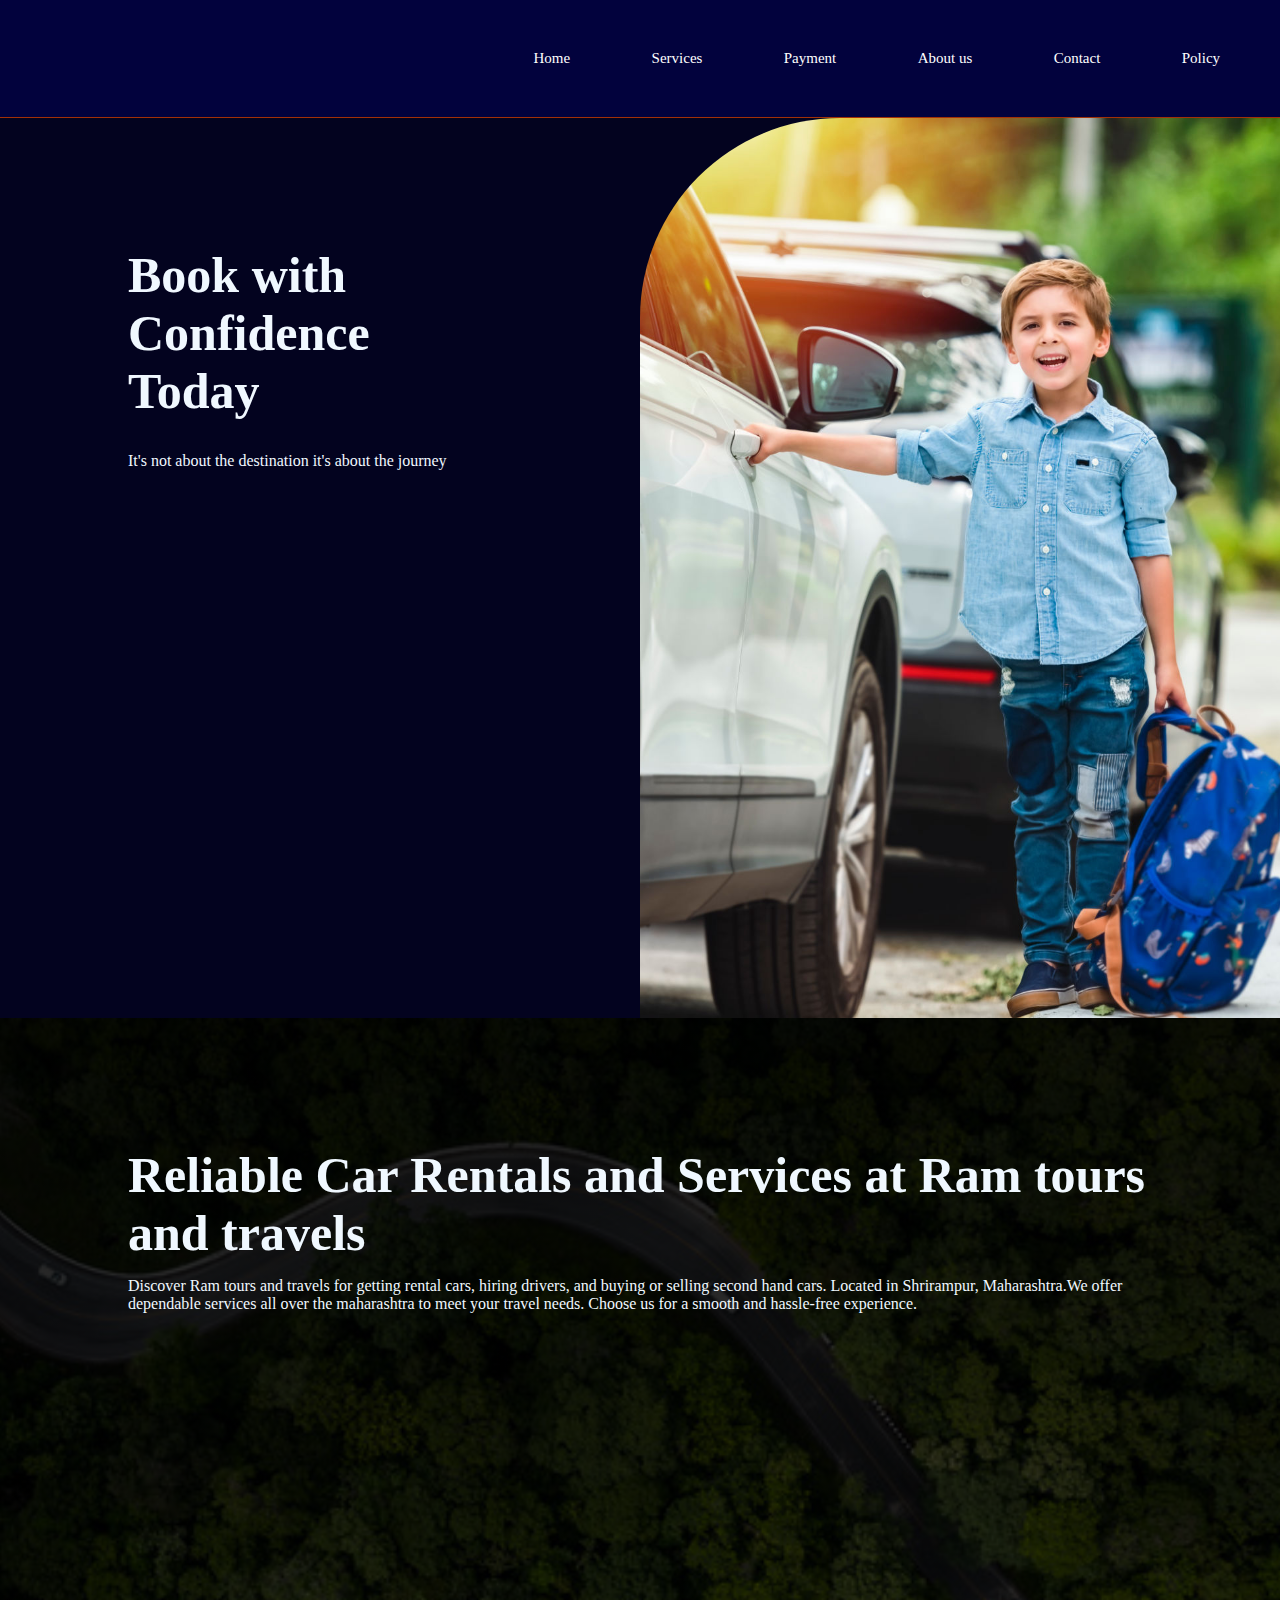
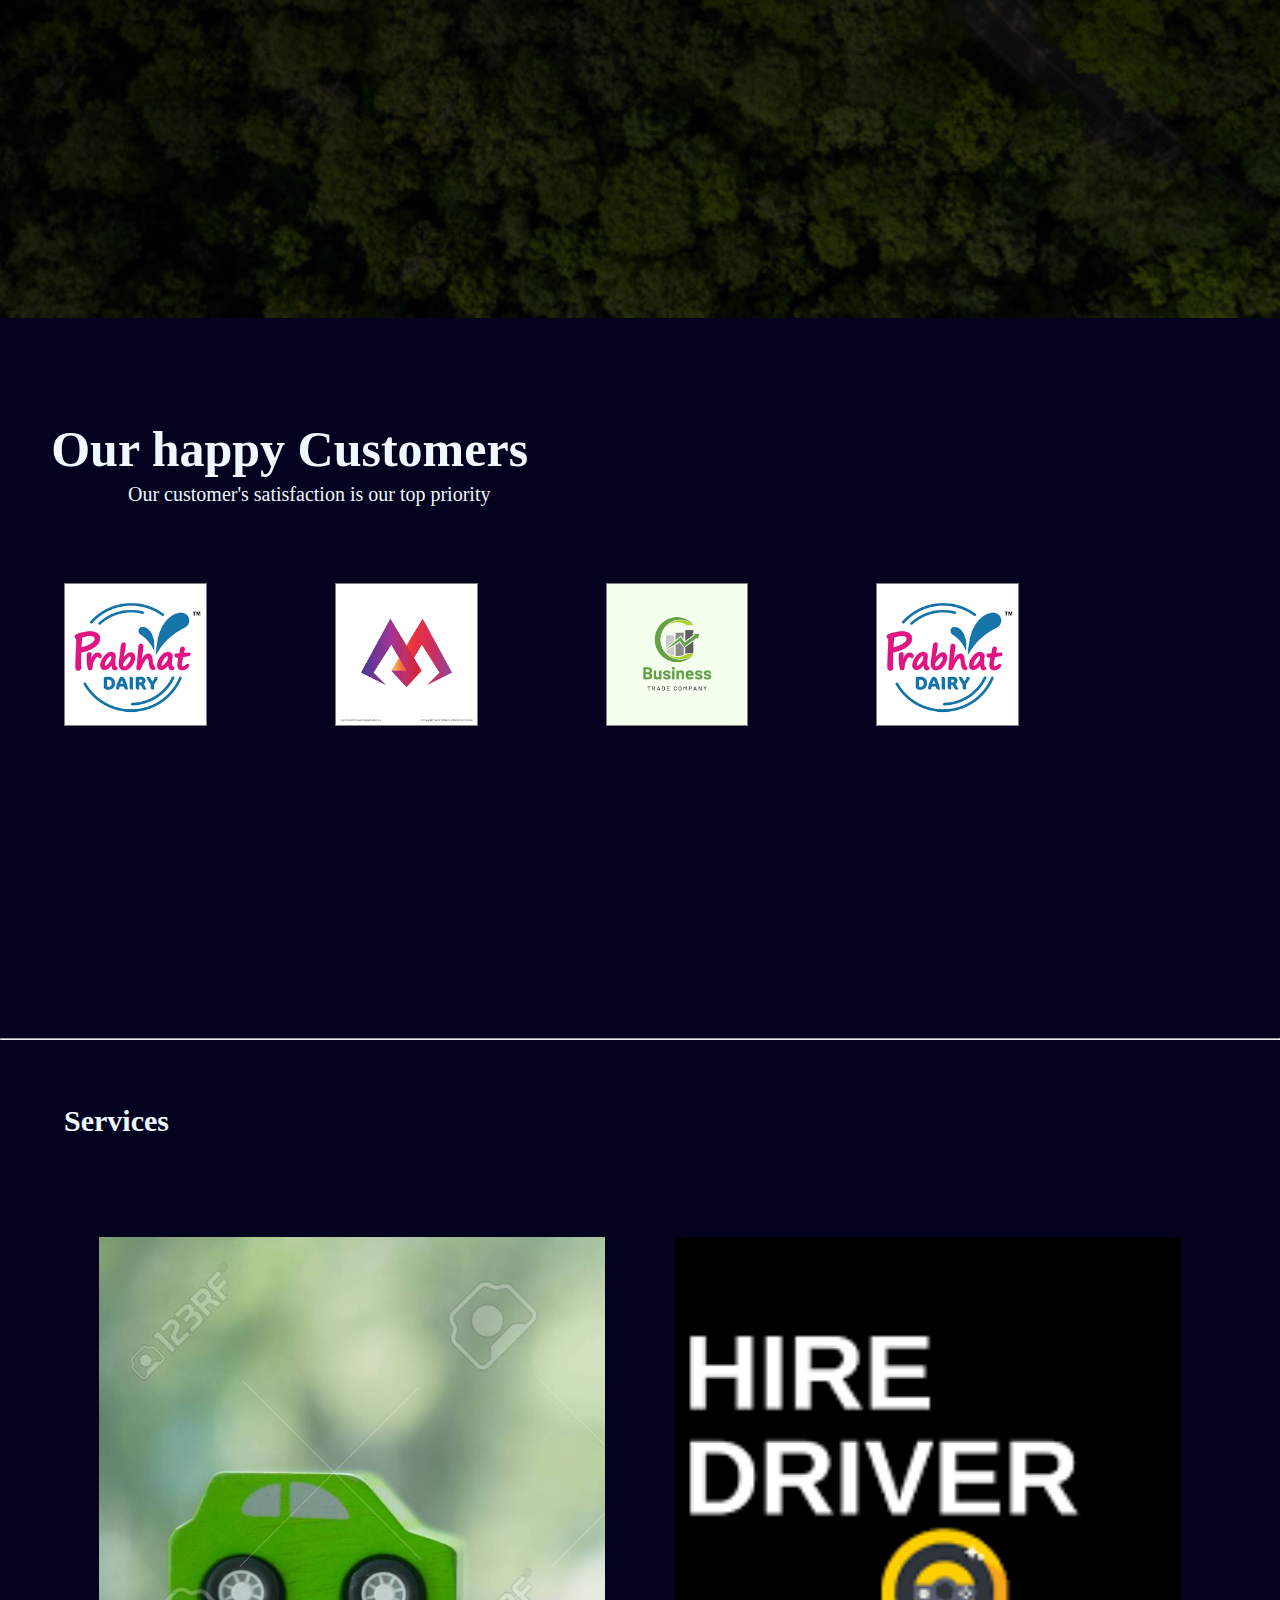
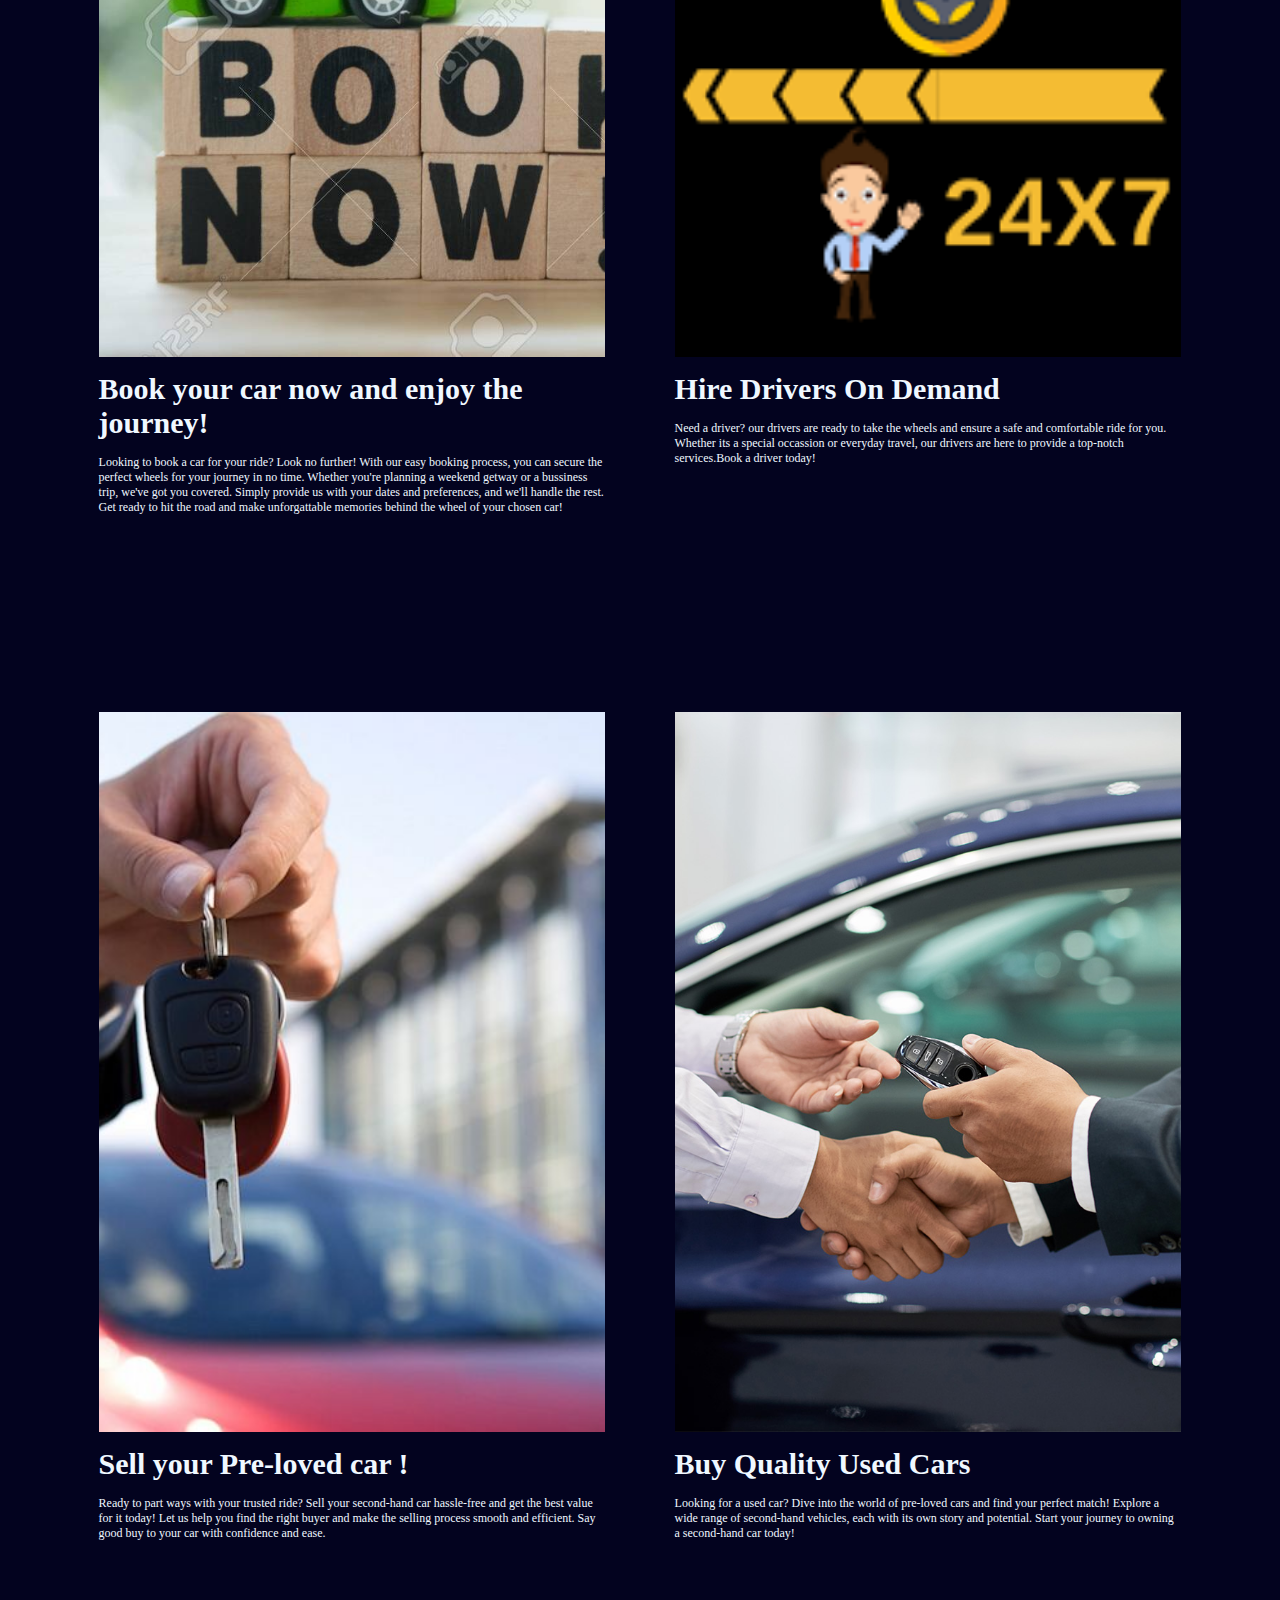
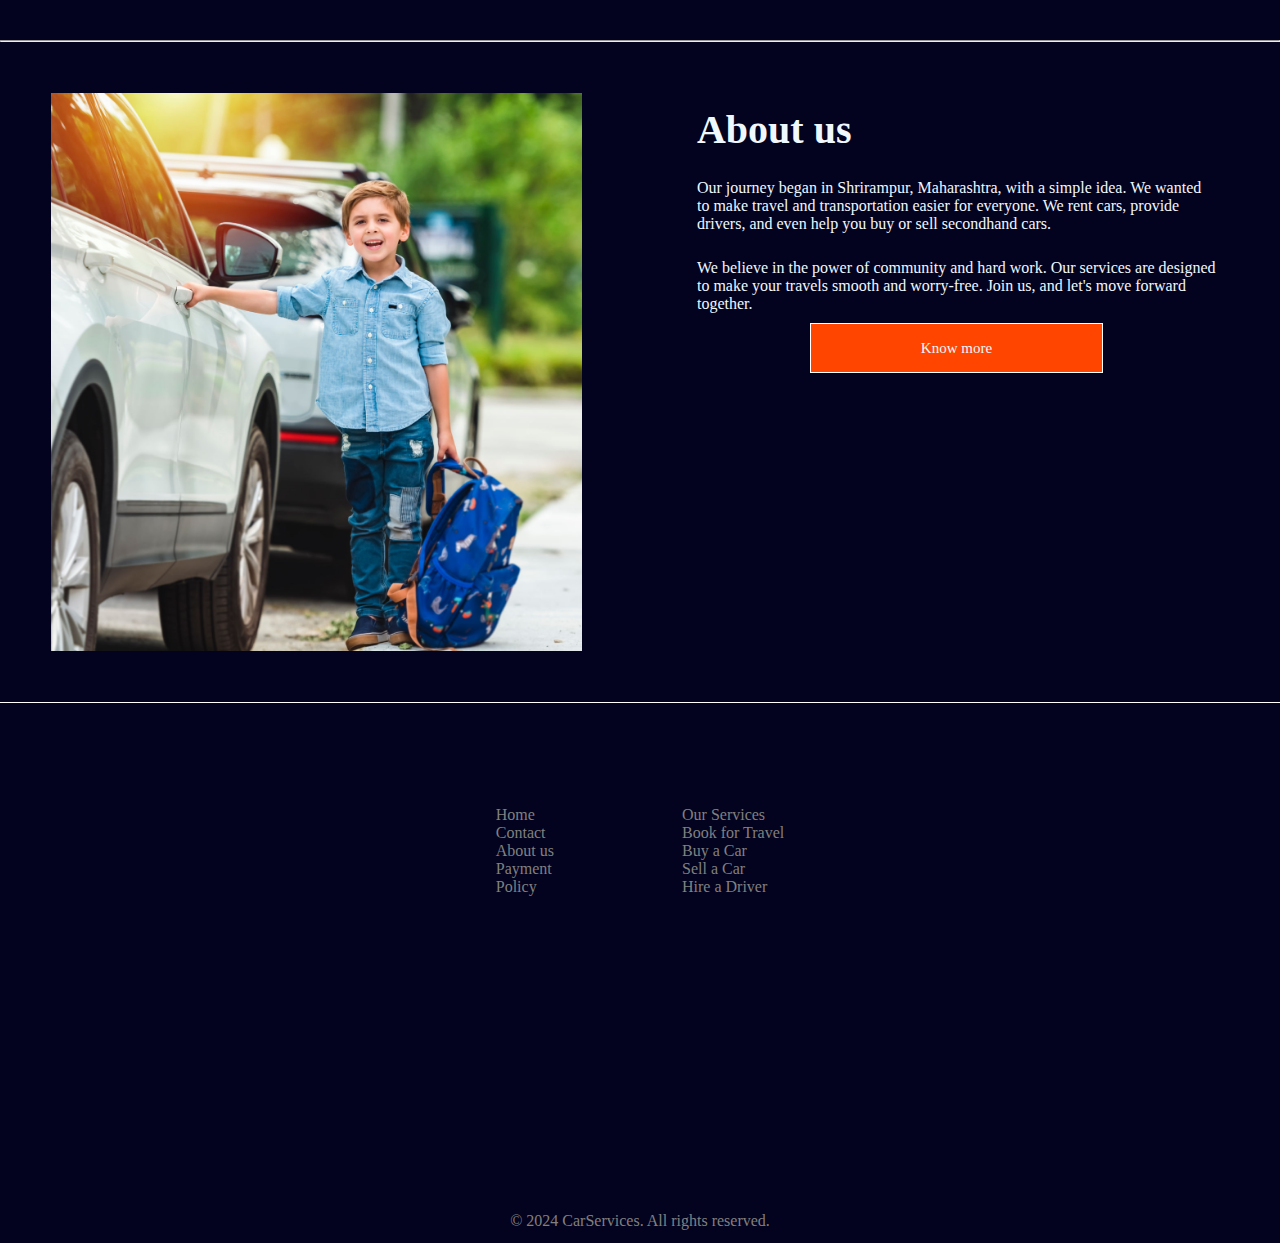
<file: index.html>
<!DOCTYPE html>
<html lang="en">

<head>
    <meta charset="UTF-8">
    <meta name="viewport" content="width=device-width, initial-scale=1.0">
    <title>Home</title>
    <link rel="stylesheet" href="styles.css">
    <link rel="stylesheet" href="https://cdnjs.cloudflare.com/ajax/libs/font-awesome/5.15.3/css/all.min.css">

</head>

<body>
    <nav>
        <div id="logoD"><div id="logo"> </div></div>
        <div id="info">
            <a class="info1" href="#sec1">Home</a>
            <div class="info1" id="services">
                <!-- Services -->
                <div class="service-name" onmouseover="showdropdown()" onmouseout="hidedropdown()">
                    <div class="serv-name info1">Services</div>
                    <div class="dropdown-content" id="dropdownContent">
                        <a href="./services.html ">Our Services</a>
                        <a href="#s1">Book for Travel</a>
                        <a href="#s4">Buy a Car</a>
                        <a href="#s3">Sell a Car</a>
                        <a href="#s2">Hire a Driver</a>
                    </div>
                </div>
            </div>
            <a class="info1" href="#">Payment</a>
            <!-- <a class="info1" href="#">Gallery</a> -->
            <a class="info1" href="#sec5">About us</a>
            <a class="info1" href="">Contact</a>
            <a class="info1" href="#">Policy</a>


            <div id="info2" onmouseover="showdropdown1()" onmouseout="hidedropdown1()">
                <div> &#9776</div>
                <div class="dropdown-content1" id="dropdownContent1">
                    <a href="">Home</a>
                    <div class="info1" id="services">
                        <!-- Services -->
                        <div onmouseover="showdropdown()" onmouseout="hidedropdown()">
                            <div>Services</div>
                            <div class="dropdown-content" id="dropdownContent">
                                <a href="">Our Services</a>
                                <a href="#s1">Book for Travel</a>
                                <a href="#s4">Buy a Car</a>
                                <a href="#s3">Sell a Car</a>
                                <a href="#s2">Hire a Driver</a>
                            </div>
                        </div>
                        <a href="">Payment</a>
                        <a href="#sec5">About us</a>
                        <a href="">Policy</a>
                    </div>
                    <!-- </div> -->
                </div>
            </div>

        </div>

    </nav>

    <section id="sec1">
        <div id="sec1div">
            <h1 id="head1">Book with Confidence Today</h1>
            <p id="para1">It's not about the destination it's about the journey</p>
        </div>
        <div id="img1"></div>
    </section>

    <section id="sec2">
        <h1 id="head2">Reliable Car Rentals and Services at Ram tours and travels</h1>
        <p id="para2">Discover Ram tours and travels for getting rental cars, hiring drivers, and buying or selling
            second hand
            cars. Located in Shrirampur, Maharashtra.We offer dependable services all over the maharashtra to meet your
            travel needs. Choose us for a smooth and hassle-free experience. </p>
    </section>

    <section id="sec3">
        <h1 id="head3">Our happy Customers </h1>
        <p id="para3">Our customer's satisfaction is our top priority</p>
        <div id="slider">
            <div id="slides">
                <img id="images" src="./prabhatlogo.png" alt="Prabhat Dairy">
                <img id="images" src="./comp1.png" alt="Agro">
                <img id="images" src="./comLogo.png" alt="">
                <img id="images" src="./prabhatlogo.png" alt="">
            </div>
        </div>
    </section>
    <hr>
    <section id="sec4" class="sec4">
        <div id="sec4-div">
            <h1 id="serv-head">Services</h1>
        </div>
        <div id="sec4-div">
            <div id="sec4-div1">
                <div class="serv" id="s1"> 
                    <div class="serv-img"></div>
                    <div class="serv-para">
                        <h1 id="head4"> Book your car now and enjoy the journey!</h1>
                        <p id="para4">Looking to book a car for your ride? Look no further! With our easy booking
                            process,
                            you can secure
                            the perfect wheels for your journey in no time. Whether you're planning a weekend getway or
                            a
                            bussiness trip, we've got you covered. Simply provide us with your dates and preferences,
                            and
                            we'll
                            handle the rest. Get ready to hit the road and make unforgattable memories behind the wheel
                            of
                            your chosen car!</p>
                    </div>
                </div>
                <div class="serv" id="s2">
                    <div class="serv-img"></div>
                    <div class="serv-para">
                        <h1 id="head4">Hire Drivers On Demand</h1>
                        <p id="para4">
                            Need a driver? our drivers are ready to take the wheels and ensure a safe and comfortable
                            ride
                            for you. Whether its a special occassion or everyday travel, our drivers are here to provide
                            a
                            top-notch services.Book a driver today!</p>
                    </div>
                </div>
            </div>
            <div id="sec4-div1">
                <div class="serv" id="s3">
                    <div class="serv-img"></div>
                    <div class="serv-para">
                        <h1 id="head4"> Sell your Pre-loved car !</h1>
                        <p id="para4">Ready to part ways with your trusted ride? Sell your second-hand car hassle-free
                            and get the best value for it today! Let us help you find the right buyer and make the
                            selling process smooth and efficient. Say good buy to your car with confidence and ease.</p>
                    </div>
                </div>
                <div class="serv" id="s4">
                    <div class="serv-img"></div>
                    <div class="serv-para">
                        <h1 id="head4">Buy Quality Used Cars </h1>
                        <p id="para4">
                            Looking for a used car? Dive into the world of pre-loved cars and find your perfect match!
                            Explore a wide range of second-hand vehicles, each with its own story and potential. Start
                            your journey to owning a second-hand car today!</p>
                    </div>
                </div>
            </div>
        </div>
    </section><hr>
    <section id="sec5">
            <div id="about"></div>
            <div id="about-para">
                <h1 id="head5">About us</h1>
                <p id="para5">
                    Our journey began in Shrirampur, Maharashtra, with a simple idea. We wanted to make travel and transportation easier for
                    everyone. We rent cars, provide drivers, and even help you buy or sell secondhand cars.</p>
                <p id="para5">
                    We believe in the power of community and hard work. Our services are designed to make your travels smooth and
                    worry-free. Join us, and let's move forward together.</p>
                <div id="know-more"> <a href="./aboutUs.html">Know more</a></div>
            </div>
    </section>


    <footer>
        <div id="fd1">
            <div id="div1">
                <ul>
                    <a href="#sec1">Home</a>
                    <li><a href="">Contact</a></li>
                    <a href="#sec5">About us</a>
                    <li><a href="">Payment</a></li>
                    <li><a href="">Policy</a></li>
                </ul>
            </div>
            <div id="div2">
                <ul>
                <li><a href="#sec4">Our Services</a>
                    <li><a href="#s1">Book for Travel</a></li>
                    <li><a href="#s4">Buy a Car</a></li>
                   <li> <a href="#s3">Sell a Car</a></li>
                    <li><a href="#s2">Hire a Driver</a></li>
                </li>
                </ul>
            </div>
        </div>
        <div id="fd2"><p id="foot-para">&copy; 2024 CarServices. All rights reserved.</p></div>
    </footer>

    <script src="script.js"></script>
</body>

</html>
</file>
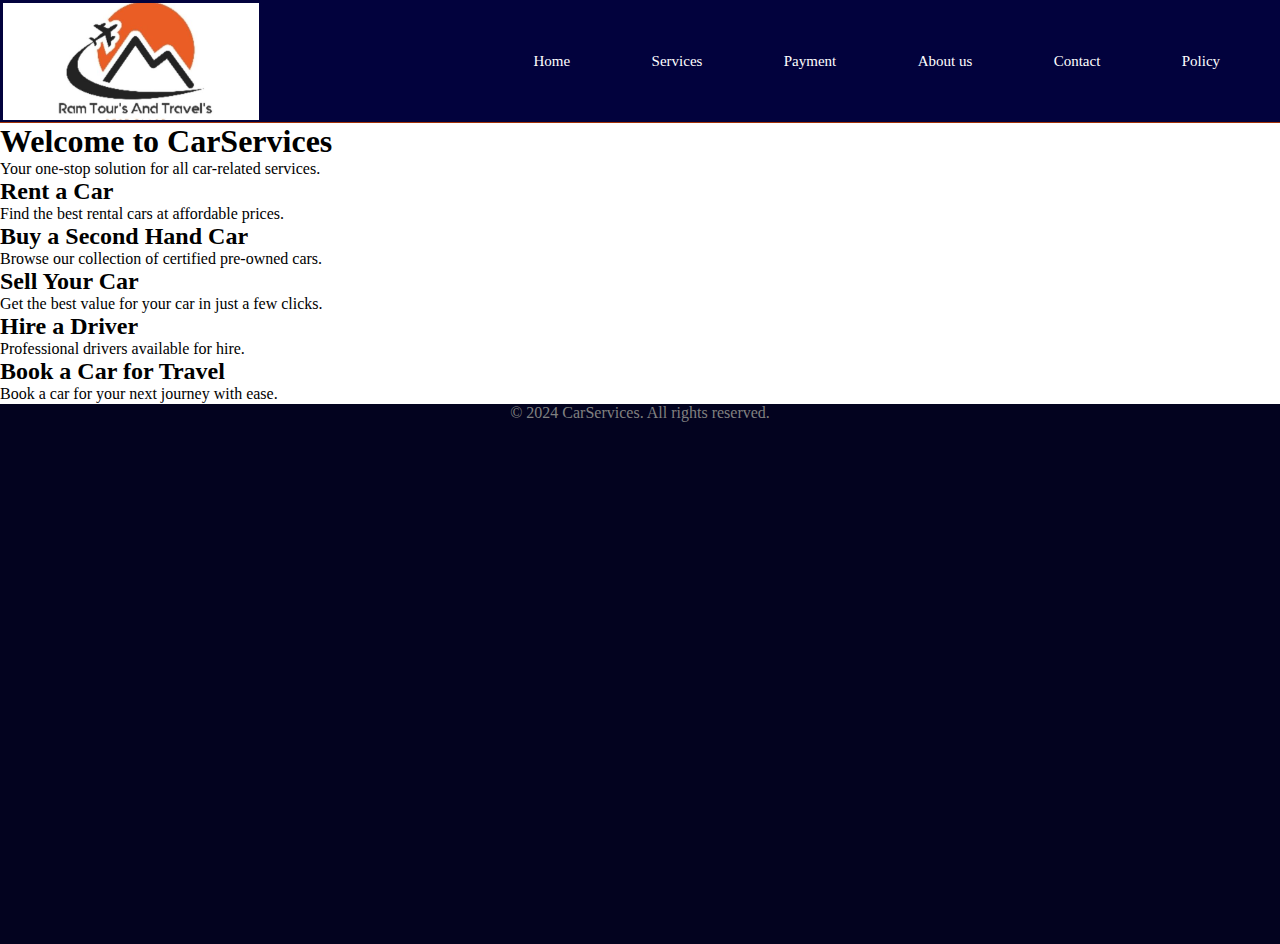
<file: services.html>
<!DOCTYPE html>
<html lang="en">
<head>
    <meta charset="UTF-8">
    <meta name="viewport" content="width=device-width, initial-scale=1.0">
    <title>Car Services</title>
    <link rel="stylesheet" href="styles.css">
</head>
<body>
    <nav>
        <div id="logo"> </div>
        <div id="info">
            <a class="info1" href="./index.html#sec1">Home</a>
            <div class="info1" id="services">
                <!-- Services -->
                <div class="service-name" onmouseover="showdropdown()" onmouseout="hidedropdown()">
                    <div class="serv-name info1">Services</div>
                    <div class="dropdown-content" id="dropdownContent">
                        <a href="./services.html">Our Services</a>
                        <a href="#s1">Book for Travel</a>
                        <a href="#s4">Buy a Car</a>
                        <a href="#s3">Sell a Car</a>
                        <a href="#s2">Hire a Driver</a>
                    </div>
                </div>
            </div>
            <a class="info1" href="#">Payment</a>
            <!-- <a class="info1" href="#">Gallery</a> -->
            <a class="info1" href="./index.html#sec5">About us</a>
            <a class="info1" href="">Contact</a>
            <a class="info1" href="#">Policy</a>


            <div id="info2" onmouseover="showdropdown1()" onmouseout="hidedropdown1()">
                <div> &#9776</div>
                <div class="dropdown-content1" id="dropdownContent1">
                    <a href="">Home</a>
                    <div class="info1" id="services">
                        <!-- Services -->
                        <div onmouseover="showdropdown()" onmouseout="hidedropdown()">
                            <div>Services</div>
                            <div class="dropdown-content" id="dropdownContent">
                                <a href="">Our Services</a>
                                <a href="#s1">Book for Travel</a>
                                <a href="#s4">Buy a Car</a>
                                <a href="#s3">Sell a Car</a>
                                <a href="#s2">Hire a Driver</a>
                            </div>
                        </div>
                        <a href="">Payment</a>
                        <a href="#sec5">About us</a>
                        <a href="">Policy</a>
                    </div>
                    <!-- </div> -->
                </div>
            </div>

        </div>

    </nav>


    <header>
        <h1>Welcome to CarServices</h1>
        <p>Your one-stop solution for all car-related services.</p>
    </header>

    <section id="book">
        <h2>Rent a Car</h2>
        <p>Find the best rental cars at affordable prices.</p>
    </section>

    <section id="buy">
        <h2>Buy a Second Hand Car</h2>
        <p>Browse our collection of certified pre-owned cars.</p>
    </section>

    <section id="sell">
        <h2>Sell Your Car</h2>
        <p>Get the best value for your car in just a few clicks.</p>
    </section>

    <section id="driver">
        <h2>Hire a Driver</h2>
        <p>Professional drivers available for hire.</p>
    </section>

    <section id="book">
        <h2>Book a Car for Travel</h2>
        <p>Book a car for your next journey with ease.</p>
    </section>

    <footer>
        <p>&copy; 2024 CarServices. All rights reserved.</p>
    </footer>

    <script src="script.js"></script>
</body>
</html>
</file>
<file: styles.css>
*{
    padding: 0px;
    margin: 0px;
}
nav{
    background-color: rgb(2, 2, 61);
    display: flex;
    justify-content: space-between;
    align-items: center;
    position: sticky;
    top: 0;
    cursor: pointer;
    border-bottom: 1px solid rgb(163, 49, 7);
    z-index: 1;
}

/* #logo,#info{
    margin: 1.5%;
} */
#logo{
    background-image: url("./logo.jpg");
    background-repeat: no-repeat;
    margin: 0.2%;
    background-position: center;
    background-size: cover;
    height: 13vh;
    width: 20%;
}
#info{
    margin: 1.5%;
    display: flex;
    justify-content: space-around;
    align-items: center;
    width: 60%;
}
.info1,#mails{
    text-decoration: none;
    color: white;
    font-size: 15px;
}
.info1:hover{
    /* text-decoration: underline; */
    /* color: rgb(202, 180, 180); */
    color: rgb(75, 75, 204);
    font-size: small;
}

#services{
    position: relative;
    display: inline;
}
.dropdown-content,.dropdown-content1{
    display: none;
    background-color: rgb(26, 19, 19);
    min-width: 80px;
    position: absolute;
    padding: 5px;
    z-index: 1;
    
}
.dropdown-content a,.dropdown-content1 a{
    display: block;
    color: #fff;
    padding: 5px;
    text-decoration: none;
}
.dropdown-content a:hover,.dropdown-content1 a:hover{
    background-color: rgb(2, 2, 61);
}

#info2{
    display: none;
}


/* sec1 */
#sec1{
    display: flex;
    justify-content: space-between;
    background-color: rgb(3, 3, 31);
    /* gap: 20px; */
}
#img1,#sec1div{
    height: 100vh;
    width: 50%;
}

#head1{
    margin: 20%;
    margin-bottom: 0%;
    font-size: 50px;
    color: aliceblue;
}
#para1{
    margin: 20%;
    margin-top: 5%;
    color: aliceblue;
}
#img1{
    background-image: url("./boy-Car.jpg");
    background-repeat: no-repeat;
    border-top-left-radius:200px ;
    background-position: center;
    background-size: cover;
}


/* sec2 */

#sec2{
    background-image:linear-gradient(rgba(0,0,0,0.9), rgba(0,0,0,0.7)), url(./forest.jpg);
    /* background-image: url("./forest.jpg"); */
    background-repeat: no-repeat;
    background-position: center;
    background-size: cover;
    color: aliceblue;
    height: 100vh;
}
#head2{
    padding: 10% ;
    font-size: 50px;
    padding-bottom: 15px;
    color: aliceblue;
}
#para2{
    padding: 10%;
    padding-top: 0px;
}


/* sec3 */
#sec3{
    background-color: rgb(3, 3, 31);
    height:80vh;
    font-size: 20px;
    color: aliceblue;
    overflow: hidden;
}
#slider{
    width: 100%;
    height: 25%;
    overflow: hidden;
    /* background-color: red; */
    animation-name: slider1;
    animation-duration: 25s;
    animation-timing-function: linear;
    animation-iteration-count: infinite;
    position: absolute;
}
#images{
    border: 1px solid grey;
    /* height: 10%; */
    width: 11%;
    margin: 1% 5%;
    background-position: center;
    background-repeat: no-repeat;
    background-size: cover;

}

#slides{
    display: flex;
    /* padding: 5%; */
    overflow: hidden;
}
#head3{
    padding: 8% 4% ;
    font-size: 50px;
    padding-bottom: 5px;
    color: aliceblue;
}
#para3{
    padding:5% 10%;
    padding-top: 0px;
}


@keyframes slider1 {
    0%{
        right: -100%;
    }
    100%{
        right: 100%;
    }
}


/* sec4 */
#sec4{
    display: flex;
    flex-direction: column;
    background-color: rgb(3, 3, 31);
    color: aliceblue;

    /* padding: 10%; */
}
#serv-head{
    margin: 5% 0% 0% 5%;
    font-size: 30px;
}
.serv{
    display: flex;
    flex-direction: column;
    padding: 3%;
    width: 45%;
    /* border: 1px solid yellow; */
}
.serv:hover{
    border: 1px solid aliceblue;
}
#sec4-div1{
    display: flex;
    padding: 5%;
}
.serv-img{
    background-color: red;
    height: 80vh;
    width: 100%;
    background-position: center;
    background-repeat: no-repeat;
    background-size: cover;
}
#s1 .serv-img{
    background-image: url("./book1.jpg");
    background-position: left;
}
#s2 .serv-img{
    background-image: url("./hire.png");
}
#s3 .serv-img{
    background-image: url("./buy.jpg");
}
#s4 .serv-img{
    background-image: url("./sell.jpg");
}
#head4{
    font-size: 30px;
    margin: 3% 0%;
}
#para4{
    font-size: 12px;
}



/* section5 */
#sec5{
    height: 70%;
    background-color: rgb(3, 3, 31);
    color: aliceblue;
    display: flex;
}
#head5{
    font-size: 40px;
}
#para5{
    margin-top: 5%;
}
#about-para{
    height: 90%;
    width: 90%;
    margin: 5%;
}
#about{
    width: 92%;
    height: 62vh;
    margin: 4%;
    background-image: url(./boy-Car.jpg);
    background-position: center;
    background-repeat: no-repeat;
    background-size: cover;
}
#know-more{
    border: 1px solid white;
    width: 50%;
    padding: 3%;
    align-items: center;
    display: flex;
    justify-content: center;
    margin: 2% auto;
    background-color: orangered;
    font-size: 15px;
}
#know-more:hover{
    background-color: rgb(155, 49, 10);
    font-size: 17px;
}
#know-more a{
    text-decoration: none;
    color: aliceblue;
}





footer{
    border-top: 1px solid white;
    background-color: red;
    height: 60vh;
    width: 100%;
    display: flex;
    flex-direction: column;
    justify-content: space-between;
    align-items: center;
    background-color: rgb(3, 3, 31);
    
    color: gray;
}
#foot-para{
    margin: 5% auto;
}
#fd1{
    display: flex;
    justify-content: center;
    align-items: center;
    width: 100%;
    padding-top: 8%;
}
#div1,#div2{
    padding: 0% 5%; 
}
#div1 a, #div2 a{
    text-decoration: none;
    color: gray;
}
li{
    list-style: none;
}




@media (max-width:500px) {
    nav{
        background-color: rgb(3, 3, 31);
        display: flex;
        justify-content: space-between;
        align-items: center;
        position: sticky;
        top: 0;
        cursor: pointer;
        border-bottom: 1px solid rgb(163, 49, 7);
        
    }
    #logoD{
        overflow: hidden;
        height: 12.5vh;
        width: 50%;
        margin: 0.5%;   
        border-radius: 50%;
    }

    #logo{
        background-image: url("./logo.jpg");
        background-repeat: no-repeat;
        /* margin: 0.5%; */
        background-position: center;
        background-size: contain;
        transform: scale(2.0);
        border-radius: 50%;
        /* background-size: cover; */
        height: 15vh;
        width: 90%;
    }

    .more{
        display: inline-block;
    }
    .info1:not(:last-child){
        display: none;
    }
    #info2{
        display: inline;
        color: aliceblue;
        font-size: 30px;
        
    }
    #icon{
        height: 50px;
        width: 50px;
        margin:10px 0px 0px 0px;
        font-size: 30px;
        
    }
    .dropdown-content1{
        display: none;
        background-color: black;
        min-width: 150px;
        position: absolute;
        padding: 5px;
        margin:2px;
        z-index: 1;
        font-size: 15px;
    }


    #sec1{
        display: flex;
        flex-direction: column;
    }
    #sec1div{
        height: 45vh;
        width: 100%;
    }
    #img1{
        height: 80vh;
        width: 100%;
    }
    
    #head1{
        margin: 15%;
        margin-bottom: 0%;
        font-size: 50px;
        color: aliceblue;
    }
    #para1{
        margin: 10%;
        margin-top: 5%;
        color: aliceblue;
    }
    #img1{
        background-image: url("./boy-Car.jpg");
        background-repeat: no-repeat;
        border-top-left-radius:200px ;
        background-position: center;
        background-size: cover;
    }

    #sec2{
        padding-bottom: 5%;
        height: 150px;
    }
    #head2{
        font-size: 20px;
    }

    #para2{
        font-size: 23px;
    }
    #sec3{
        background-color: rgb(3, 3, 31);
        height: 60vh;
        font-size: 23px;
        color: aliceblue;
    }
    #head2{
        padding:20% 10% ;
        font-size: 50px;
        padding-bottom: 15px;
        color: aliceblue;
    }

    .serv{
        display: flex;
        flex-direction: column;
        padding: 3%;
        width: 94%;
        /* border: 1px solid yellow; */
    }
    .serv:hover{
        border: 1px solid aliceblue;
    }
    #sec4-div1{
        display: flex;
        flex-direction: column;
        padding: 5%;
    }
    .serv-img{
        background-color: red;
        height: 60vh;
        width: 100%;
        /* background-position: center;
        background-repeat: no-repeat;
        background-size: cover; */
    }
    #head4{
        font-size: 35px;
        margin: 3% 0%;
    }
    #para4{
        font-size: 18px;
    }
    #images{
        width: 10.5%;
    }
    #slider{
        height: 15%;
        width: 250%;
    }

    #sec5{
        /* height: 70%; */
        background-color: rgb(3, 3, 31);
        color: aliceblue;
        display: flex;
        flex-direction: column;
    }

    footer{
        height: 30vh;
    }
}
</file>
